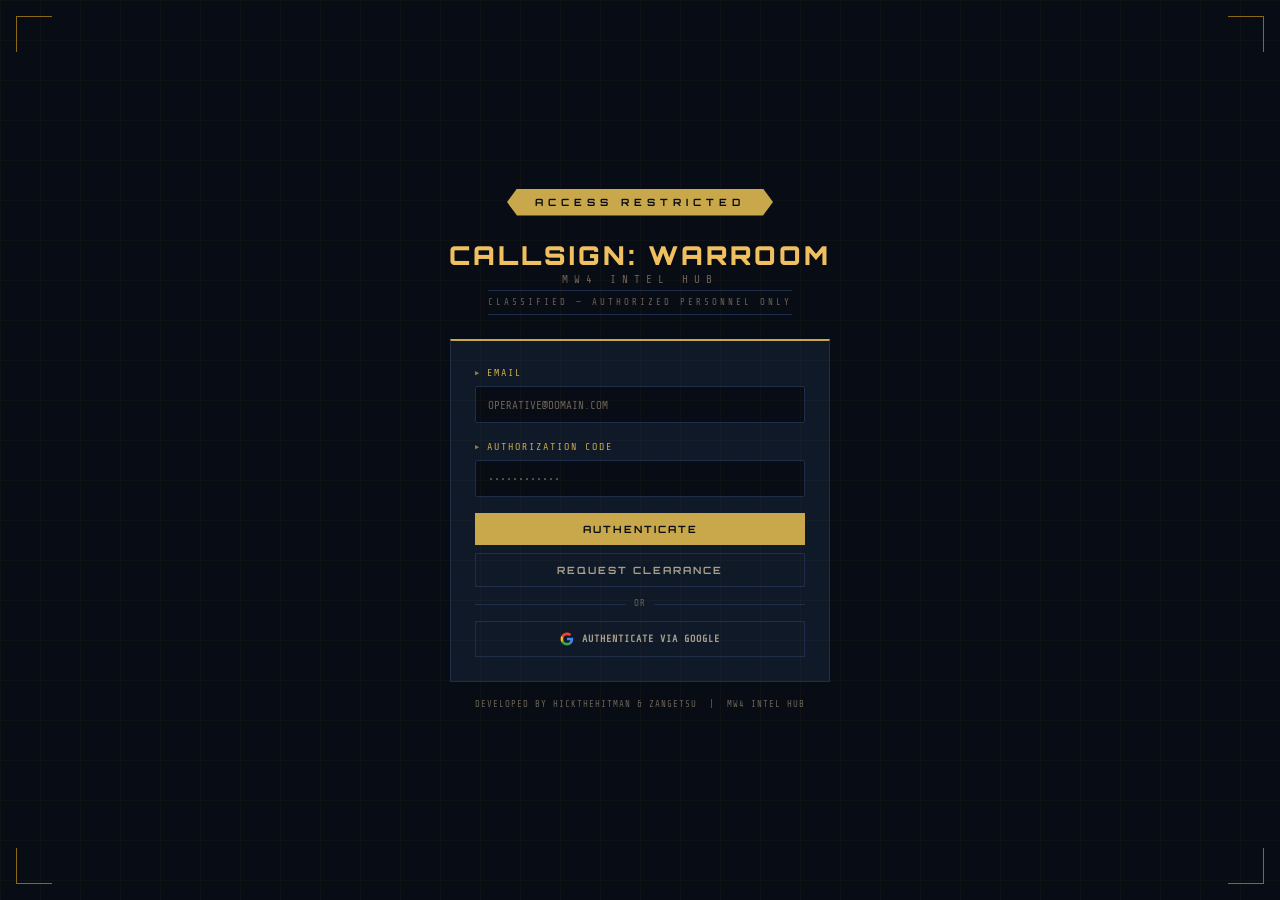
<file: index.html>
<!DOCTYPE html>
<html lang="en">
<head>
  <meta charset="UTF-8">
  <meta name="viewport" content="width=device-width, initial-scale=1.0">
  <title>WARROOM — MW4 Intel Hub</title>
  <meta name="description" content="WARROOM is the community intel hub for Modern Warfare 4. Confirmed intel, leak tracker, weapons database, field reports, and more.">
  <link rel="canonical" href="https://warroom-inky.vercel.app">

  <!-- Open Graph -->
  <meta property="og:type"        content="website">
  <meta property="og:url"         content="https://warroom-inky.vercel.app">
  <meta property="og:site_name"   content="WARROOM">
  <meta property="og:title"       content="WARROOM — MW4 Intel Hub">
  <meta property="og:description" content="The community intel hub for Modern Warfare 4. Confirmed intel, leak tracker, weapons database, field reports, and more.">

  <!-- Twitter Card -->
  <meta name="twitter:card"        content="summary">
  <meta name="twitter:title"       content="WARROOM — MW4 Intel Hub">
  <meta name="twitter:description" content="The community intel hub for Modern Warfare 4. Confirmed intel, leak tracker, weapons database, field reports, and more.">
  <link rel="stylesheet" href="css/base.css">
  <link rel="stylesheet" href="css/components.css">
  <link rel="stylesheet" href="css/layout.css">
</head>
<body>

<div class="login-screen">
  <div class="login-grid-bg"></div>
  <div class="login-scan"></div>
  <div class="login-corner tl"></div>
  <div class="login-corner tr"></div>
  <div class="login-corner bl"></div>
  <div class="login-corner br"></div>

  <div class="access-banner">ACCESS RESTRICTED</div>

  <div class="login-logo">
    CALLSIGN: WARROOM
    <span class="login-logo-sub">MW4 INTEL HUB</span>
  </div>

  <div class="classified-tag">CLASSIFIED — AUTHORIZED PERSONNEL ONLY</div>

  <!-- ── Sign In ── -->
  <div class="login-box" id="form-signin">
    <div class="error-msg" id="signin-error"></div>

    <div class="field-group">
      <label class="field-label" for="signin-email">EMAIL</label>
      <input class="mil-input" type="email" id="signin-email"
             placeholder="OPERATIVE@DOMAIN.COM" autocomplete="email">
    </div>
    <div class="field-group">
      <label class="field-label" for="signin-password">AUTHORIZATION CODE</label>
      <input class="mil-input" type="password" id="signin-password"
             placeholder="••••••••••••" autocomplete="current-password"
             onkeydown="if(event.key==='Enter') handleSignIn()">
    </div>

    <button class="btn btn-primary btn-full" id="btn-signin" onclick="handleSignIn()">
      AUTHENTICATE
    </button>
    <div style="margin-top: 8px;">
      <button class="btn btn-secondary btn-full" onclick="showForm('signup')">
        REQUEST CLEARANCE
      </button>
    </div>

    <div class="divider">OR</div>

    <button class="btn btn-secondary btn-full" onclick="handleGoogleAuth()"
            style="font-family:var(--font-mono);font-size:10px;letter-spacing:1px;gap:8px;">
      <svg width="14" height="14" viewBox="0 0 24 24" fill="none" aria-hidden="true">
        <path d="M22.56 12.25c0-.78-.07-1.53-.2-2.25H12v4.26h5.92c-.26 1.37-1.04 2.53-2.21 3.31v2.77h3.57c2.08-1.92 3.28-4.74 3.28-8.09z" fill="#4285F4"/>
        <path d="M12 23c2.97 0 5.46-.98 7.28-2.66l-3.57-2.77c-.98.66-2.23 1.06-3.71 1.06-2.86 0-5.29-1.93-6.16-4.53H2.18v2.84C3.99 20.53 7.7 23 12 23z" fill="#34A853"/>
        <path d="M5.84 14.09c-.22-.66-.35-1.36-.35-2.09s.13-1.43.35-2.09V7.07H2.18C1.43 8.55 1 10.22 1 12s.43 3.45 1.18 4.93l3.66-2.84z" fill="#FBBC05"/>
        <path d="M12 5.38c1.62 0 3.06.56 4.21 1.64l3.15-3.15C17.45 2.09 14.97 1 12 1 7.7 1 3.99 3.47 2.18 7.07l3.66 2.84c.87-2.6 3.3-4.53 6.16-4.53z" fill="#EA4335"/>
      </svg>
      AUTHENTICATE VIA GOOGLE
    </button>
  </div>

  <!-- ── Sign Up ── -->
  <div class="login-box hidden" id="form-signup">
    <div class="error-msg" id="signup-error"></div>

    <div class="field-group">
      <label class="field-label" for="signup-callsign">CHOOSE YOUR CALLSIGN</label>
      <input class="mil-input" type="text" id="signup-callsign"
             placeholder="E.G. GHOST_OPS" maxlength="24" autocomplete="off"
             oninput="this.value=this.value.toUpperCase().replace(/[^A-Z0-9_\-]/g,'')">
      <div style="font-family:var(--font-mono);font-size:9px;color:var(--bone-dim);margin-top:5px;">
        LETTERS, NUMBERS, _ AND - ONLY. 3–24 CHARACTERS.
      </div>
    </div>
    <div class="field-group">
      <label class="field-label" for="signup-email">EMAIL</label>
      <input class="mil-input" type="email" id="signup-email"
             placeholder="OPERATIVE@DOMAIN.COM" autocomplete="email">
    </div>
    <div class="field-group">
      <label class="field-label" for="signup-password">AUTHORIZATION CODE</label>
      <input class="mil-input" type="password" id="signup-password"
             placeholder="MIN 8 CHARACTERS" autocomplete="new-password">
      <div id="pw-strength" style="margin-top:5px;height:3px;background:var(--navy-border);"></div>
    </div>

    <button class="btn btn-primary btn-full" id="btn-signup" onclick="handleSignUp()">
      REQUEST CLEARANCE
    </button>
    <div style="margin-top:8px;">
      <button class="btn btn-secondary btn-full" onclick="showForm('signin')">
        ← BACK TO AUTHENTICATE
      </button>
    </div>
  </div>

  <!-- ── Email confirmation ── -->
  <div class="login-box hidden" id="form-confirm">
    <div style="text-align:center;padding:0.5rem 0;">
      <div style="font-family:var(--font-mil);font-size:11px;color:var(--olive-glow);
                  letter-spacing:3px;margin-bottom:0.75rem;">
        CLEARANCE REQUESTED
      </div>
      <div style="font-family:var(--font-mono);font-size:11px;color:var(--bone-muted);
                  line-height:1.7;letter-spacing:0.5px;">
        Check your email to confirm your account.<br>
        Once confirmed, return here to authenticate.
      </div>
      <button class="btn btn-secondary" style="margin-top:1rem;" onclick="showForm('signin')">
        BACK TO AUTHENTICATE
      </button>
    </div>
  </div>

  <div class="login-footer">
    DEVELOPED BY HICKTHEHITMAN &amp; ZANGETSU &nbsp;|&nbsp; MW4 INTEL HUB
  </div>
</div>

<div id="toast-container" aria-live="polite"></div>

<script src="js/config.js"></script>
<script src="js/xhr.js"></script>
<script src="js/auth.js"></script>
<script>
  // Redirect if already logged in
  window.addEventListener('DOMContentLoaded', function () {
    const session = getSession();
    if (session && session.access_token) {
      window.location.href = '/dashboard.html';
    }
  });

  // Password strength indicator
  document.addEventListener('DOMContentLoaded', function () {
    const pwInput = document.getElementById('signup-password');
    const bar     = document.getElementById('pw-strength');
    if (!pwInput || !bar) return;
    pwInput.addEventListener('input', function () {
      const len = pwInput.value.length;
      const colors = ['var(--red)', 'var(--red)', 'var(--gold)', 'var(--olive-glow)'];
      const widths = ['0%', '33%', '66%', '100%'];
      const level = len === 0 ? 0 : len < 8 ? 1 : len < 12 ? 2 : 3;
      bar.style.background = colors[level];
      bar.style.width = widths[level];
      bar.style.transition = 'width 0.3s, background 0.3s';
    });
  });
</script>
</body>
</html>
</file>
<file: css/base.css>
/* css/base.css — WARROOM design system */

@import url('https://fonts.googleapis.com/css2?family=Orbitron:wght@400;600;700;900&family=Share+Tech+Mono&family=Barlow+Condensed:wght@300;400;500;600;700&display=swap');

*, *::before, *::after { box-sizing: border-box; margin: 0; padding: 0; }

:root {
  /* ── Brand colors ── */
  --gold:           #C9A84C;
  --gold-bright:    #F0C060;
  --gold-dim:       #8B6914;
  --gold-bg:        rgba(201, 168, 76, 0.08);
  --gold-border:    rgba(201, 168, 76, 0.25);

  --olive:          #4A5E2F;
  --olive-bright:   #6B8A3E;
  --olive-glow:     #8FAF52;
  --olive-bg:       rgba(107, 138, 62, 0.12);

  --red:            #CC2222;
  --red-bright:     #FF3333;
  --red-bg:         rgba(204, 34, 34, 0.1);
  --red-border:     rgba(204, 34, 34, 0.4);

  /* ── Backgrounds ── */
  --navy:           #080C14;
  --navy-mid:       #0D1420;
  --navy-surface:   #101828;
  --navy-card:      #0F1928;
  --navy-border:    #1E2D4A;
  --navy-border-dim:rgba(30, 45, 74, 0.5);

  /* ── Text ── */
  --bone:           #E8E0D0;
  --bone-muted:     #A89E8A;
  --bone-dim:       #6B6257;

  /* ── Typography ── */
  --font-mil:   'Orbitron', monospace;
  --font-mono:  'Share Tech Mono', monospace;
  --font-body:  'Barlow Condensed', sans-serif;

  /* ── Layout ── */
  --topbar-height: 48px;
  --max-width:     1100px;
  --radius-sm:     2px;
  --radius-md:     4px;
}

html, body {
  background: var(--navy);
  color: var(--bone);
  font-family: var(--font-body);
  font-size: 16px;
  line-height: 1.5;
  min-height: 100vh;
  -webkit-font-smoothing: antialiased;
}

a { color: var(--gold); text-decoration: none; }
a:hover { color: var(--gold-bright); }

/* ── Scrollbar ── */
::-webkit-scrollbar { width: 6px; }
::-webkit-scrollbar-track { background: var(--navy-mid); }
::-webkit-scrollbar-thumb { background: var(--navy-border); border-radius: 3px; }
::-webkit-scrollbar-thumb:hover { background: var(--gold-dim); }

/* ── Utility ── */
.sr-only {
  position: absolute; width: 1px; height: 1px;
  padding: 0; margin: -1px; overflow: hidden;
  clip: rect(0,0,0,0); border: 0;
}
.hidden { display: none !important; }
.text-gold    { color: var(--gold); }
.text-olive   { color: var(--olive-glow); }
.text-red     { color: var(--red-bright); }
.text-muted   { color: var(--bone-muted); }
.text-dim     { color: var(--bone-dim); }
.text-mono    { font-family: var(--font-mono); }
.text-mil     { font-family: var(--font-mil); }

/* ── Scan line animation (login bg) ── */
@keyframes scan {
  0%   { top: -2px; }
  100% { top: 100%; }
}
@keyframes blink {
  0%, 100% { opacity: 1; }
  50%       { opacity: 0.25; }
}
@keyframes fadeIn {
  from { opacity: 0; transform: translateY(4px); }
  to   { opacity: 1; transform: translateY(0); }
}

.animate-in { animation: fadeIn 0.3s ease forwards; }
.blink       { animation: blink 1.2s step-end infinite; }
</file>
<file: css/components.css>
/* css/components.css — WARROOM UI components */

/* ══════════════════════════════════════════
   BUTTONS
══════════════════════════════════════════ */

.btn {
  display: inline-flex;
  align-items: center;
  justify-content: center;
  gap: 6px;
  font-family: var(--font-mil);
  font-size: 10px;
  font-weight: 700;
  letter-spacing: 2px;
  padding: 10px 20px;
  border: none;
  cursor: pointer;
  transition: background 0.15s, color 0.15s, border-color 0.15s;
  text-decoration: none;
  white-space: nowrap;
}
.btn:disabled {
  opacity: 0.4;
  cursor: not-allowed;
}

.btn-primary {
  background: var(--gold);
  color: var(--navy);
}
.btn-primary:hover { background: var(--gold-bright); }

.btn-secondary {
  background: transparent;
  color: var(--bone-muted);
  border: 1px solid var(--navy-border);
}
.btn-secondary:hover { border-color: var(--gold); color: var(--gold); }

.btn-danger {
  background: transparent;
  color: var(--red);
  border: 1px solid var(--red-border);
}
.btn-danger:hover { background: var(--red-bg); }

.btn-ghost {
  background: transparent;
  color: var(--bone-dim);
  border: none;
  font-family: var(--font-mono);
  font-size: 9px;
  letter-spacing: 1px;
  padding: 6px 10px;
}
.btn-ghost:hover { color: var(--gold); }

.btn-full { width: 100%; }

/* ══════════════════════════════════════════
   INPUTS
══════════════════════════════════════════ */

.field-group { margin-bottom: 1rem; }

.field-label {
  display: flex;
  align-items: center;
  gap: 6px;
  font-family: var(--font-mono);
  font-size: 10px;
  color: var(--gold);
  letter-spacing: 2px;
  margin-bottom: 6px;
}
.field-label::before {
  content: '▶';
  font-size: 7px;
  opacity: 0.7;
}

.mil-input {
  width: 100%;
  background: var(--navy);
  border: 1px solid var(--navy-border);
  color: var(--bone);
  font-family: var(--font-mono);
  font-size: 13px;
  padding: 10px 12px;
  outline: none;
  border-radius: var(--radius-sm);
  transition: border-color 0.2s;
}
.mil-input:focus { border-color: var(--gold); }
.mil-input::placeholder { color: var(--bone-dim); font-size: 11px; }
.mil-input.error { border-color: var(--red); }

textarea.mil-input {
  resize: vertical;
  min-height: 80px;
  line-height: 1.5;
}

/* ══════════════════════════════════════════
   CARDS
══════════════════════════════════════════ */

.card {
  background: var(--navy-card);
  border: 1px solid var(--navy-border);
  padding: 1rem 1.25rem;
}
.card-top { border-top: 2px solid var(--gold); }
.card-top-red { border-top: 2px solid var(--red); }
.card-top-olive { border-top: 2px solid var(--olive-bright); }

.card-header {
  display: flex;
  align-items: center;
  justify-content: space-between;
  margin-bottom: 0.75rem;
  padding-bottom: 8px;
  border-bottom: 1px solid var(--navy-border);
}

.card-title {
  display: flex;
  align-items: center;
  gap: 6px;
  font-family: var(--font-mono);
  font-size: 10px;
  color: var(--gold);
  letter-spacing: 2px;
}
.card-title::before { content: '//'; opacity: 0.4; }

/* ══════════════════════════════════════════
   BADGES
══════════════════════════════════════════ */

.badge {
  display: inline-block;
  font-family: var(--font-mono);
  font-size: 8px;
  font-weight: 600;
  letter-spacing: 1px;
  padding: 2px 7px;
  border: 1px solid;
  white-space: nowrap;
}

.badge-confirmed {
  color: var(--gold);
  border-color: var(--gold-dim);
  background: var(--gold-bg);
}
.badge-unconfirmed {
  color: var(--olive-glow);
  border-color: var(--olive);
  background: var(--olive-bg);
}
.badge-debunked {
  color: var(--bone-dim);
  border-color: rgba(107, 98, 87, 0.3);
  background: transparent;
  text-decoration: line-through;
}
.badge-urgent {
  color: var(--red-bright);
  border-color: var(--red-border);
  background: var(--red-bg);
}
.badge-command {
  color: var(--gold);
  border-color: var(--gold-dim);
  background: var(--gold-bg);
}
.badge-operative {
  color: var(--bone-dim);
  border-color: var(--navy-border);
  background: transparent;
}

/* ══════════════════════════════════════════
   STATUS DOTS
══════════════════════════════════════════ */

.dot {
  display: inline-block;
  width: 6px;
  height: 6px;
  border-radius: 50%;
  flex-shrink: 0;
}
.dot-gold  { background: var(--gold); }
.dot-olive { background: var(--olive-glow); }
.dot-red   { background: var(--red); animation: blink 1.2s step-end infinite; }
.dot-dim   { background: var(--bone-dim); }

/* ══════════════════════════════════════════
   DIVIDER
══════════════════════════════════════════ */

.divider {
  display: flex;
  align-items: center;
  gap: 8px;
  margin: 10px 0;
  color: var(--bone-dim);
  font-family: var(--font-mono);
  font-size: 9px;
  letter-spacing: 1px;
}
.divider::before, .divider::after {
  content: '';
  flex: 1;
  height: 1px;
  background: var(--navy-border);
}

/* ══════════════════════════════════════════
   SECTION LABEL (between sections in a card)
══════════════════════════════════════════ */

.section-label {
  display: flex;
  align-items: center;
  gap: 8px;
  font-family: var(--font-mono);
  font-size: 9px;
  color: var(--bone-dim);
  letter-spacing: 3px;
  padding: 6px 0 4px;
  border-bottom: 1px solid var(--navy-border);
  margin-bottom: 0.75rem;
}
.section-label::after {
  content: '';
  flex: 1;
  height: 1px;
  background: var(--navy-border);
}

/* ══════════════════════════════════════════
   ALERT BANNER
══════════════════════════════════════════ */

.alert-banner {
  display: flex;
  align-items: center;
  gap: 10px;
  background: var(--red-bg);
  border: 1px solid var(--red-border);
  border-left: 3px solid var(--red);
  padding: 8px 12px;
  margin-bottom: 1rem;
}
.alert-tag {
  font-family: var(--font-mil);
  font-size: 9px;
  font-weight: 700;
  color: var(--red-bright);
  letter-spacing: 2px;
  white-space: nowrap;
}
.alert-text {
  font-family: var(--font-mono);
  font-size: 11px;
  color: var(--bone);
}

/* ══════════════════════════════════════════
   TOAST NOTIFICATIONS
══════════════════════════════════════════ */

#toast-container {
  position: fixed;
  bottom: 20px;
  right: 20px;
  z-index: 9999;
  display: flex;
  flex-direction: column;
  gap: 8px;
}
.toast {
  background: var(--navy-card);
  border: 1px solid var(--navy-border);
  border-left: 3px solid var(--gold);
  padding: 10px 16px;
  font-family: var(--font-mono);
  font-size: 11px;
  color: var(--bone);
  min-width: 260px;
  animation: fadeIn 0.2s ease forwards;
}
.toast.toast-error { border-left-color: var(--red); }
.toast.toast-success { border-left-color: var(--olive-glow); }

/* ══════════════════════════════════════════
   VOTE BAR
══════════════════════════════════════════ */

.vote-bar-wrap { flex: 1; max-width: 140px; }
.vote-bar-labels {
  display: flex;
  justify-content: space-between;
  font-family: var(--font-mono);
  font-size: 9px;
  color: var(--bone-dim);
  margin-bottom: 3px;
}
.vote-bar {
  height: 4px;
  background: var(--navy-border);
  overflow: hidden;
}
.vote-bar-fill {
  height: 100%;
  background: var(--gold);
  transition: width 0.5s ease;
}

/* ══════════════════════════════════════════
   LOADING SPINNER
══════════════════════════════════════════ */

@keyframes spin { to { transform: rotate(360deg); } }

.spinner {
  display: inline-block;
  width: 14px;
  height: 14px;
  border: 2px solid var(--navy-border);
  border-top-color: var(--gold);
  border-radius: 50%;
  animation: spin 0.7s linear infinite;
}

/* ══════════════════════════════════════════
   MODAL
══════════════════════════════════════════ */

.modal-overlay {
  position: fixed;
  inset: 0;
  background: rgba(8, 12, 20, 0.85);
  z-index: 1000;
  display: flex;
  align-items: center;
  justify-content: center;
  padding: 1rem;
}
.modal {
  background: var(--navy-card);
  border: 1px solid var(--navy-border);
  border-top: 2px solid var(--gold);
  padding: 1.5rem;
  width: 100%;
  max-width: 480px;
  animation: fadeIn 0.2s ease forwards;
}
.modal-title {
  font-family: var(--font-mil);
  font-size: 12px;
  font-weight: 700;
  color: var(--gold);
  letter-spacing: 2px;
  margin-bottom: 1rem;
  padding-bottom: 8px;
  border-bottom: 1px solid var(--navy-border);
}
.modal-actions {
  display: flex;
  gap: 8px;
  justify-content: flex-end;
  margin-top: 1rem;
}

/* ══════════════════════════════════════════
   DOSSIER PAGE
══════════════════════════════════════════ */

.dossier-stat {
  flex: 1;
  min-width: 80px;
  background: var(--navy);
  border: 1px solid var(--navy-border);
  padding: 10px 12px;
  text-align: center;
}
.dossier-stat-num {
  font-family: var(--font-mil);
  font-size: 22px;
  font-weight: 900;
  color: var(--gold-bright);
  line-height: 1;
  margin-bottom: 4px;
}
.dossier-stat-label {
  font-family: var(--font-mono);
  font-size: 8px;
  color: var(--bone-dim);
  letter-spacing: 1px;
}

.dossier-clearance-item {
  display: flex;
  align-items: center;
  gap: 10px;
  padding: 7px 0;
  border-bottom: 1px solid var(--navy-border-dim);
  font-family: var(--font-mono);
  font-size: 10px;
  color: var(--bone-muted);
  letter-spacing: 1px;
}
.dossier-clearance-item:last-child { border-bottom: none; }

/* ══════════════════════════════════════════
   INTEL FEED
══════════════════════════════════════════ */

.intel-item {
  display: flex;
  align-items: flex-start;
  gap: 10px;
  padding: 10px 0;
  border-bottom: 1px solid var(--navy-border-dim);
}
.intel-item:last-child { border-bottom: none; padding-bottom: 0; }

.intel-text {
  font-family: var(--font-body);
  font-size: 13px;
  font-weight: 500;
  color: var(--bone);
  line-height: 1.4;
  margin-bottom: 2px;
}
.intel-body {
  font-family: var(--font-body);
  font-size: 12px;
  color: var(--bone-muted);
  line-height: 1.5;
  margin-bottom: 3px;
}
.intel-source {
  font-family: var(--font-mono);
  font-size: 9px;
  color: var(--bone-dim);
  letter-spacing: 0.5px;
  margin-top: 3px;
}

/* ══════════════════════════════════════════
   LEAK TRACKER
══════════════════════════════════════════ */

.filter-btn {
  background: transparent;
  border: 1px solid var(--navy-border);
  color: var(--bone-dim);
  font-family: var(--font-mono);
  font-size: 9px;
  letter-spacing: 1px;
  padding: 5px 12px;
  cursor: pointer;
  transition: all 0.15s;
}
.filter-btn:hover { border-color: var(--gold); color: var(--gold); }
.filter-btn.active {
  background: var(--gold-bg);
  border-color: var(--gold);
  color: var(--gold);
}

.vote-btn-sm {
  background: transparent;
  border: 1px solid var(--navy-border);
  color: var(--bone-dim);
  font-size: 11px;
  width: 28px;
  height: 24px;
  cursor: pointer;
  transition: all 0.15s;
  display: flex;
  align-items: center;
  justify-content: center;
  padding: 0;
}
.vote-btn-sm:hover { border-color: var(--gold); color: var(--gold); }

/* ══════════════════════════════════════════
   FRAGCAST
══════════════════════════════════════════ */

.fragcast-platform-btn {
  display: flex;
  align-items: center;
  gap: 8px;
  padding: 8px 12px;
  background: var(--navy);
  border: 1px solid var(--navy-border);
  color: var(--bone-muted);
  font-family: var(--font-mono);
  font-size: 10px;
  letter-spacing: 1px;
  text-decoration: none;
  transition: all 0.15s;
}
.fragcast-platform-btn:hover {
  border-color: var(--gold);
  color: var(--gold);
}
</file>
<file: css/layout.css>
/* css/layout.css — WARROOM app layout */

/* ══════════════════════════════════════════
   LOGIN SCREEN
══════════════════════════════════════════ */

.login-screen {
  position: relative;
  min-height: 100vh;
  display: flex;
  flex-direction: column;
  align-items: center;
  justify-content: center;
  padding: 2rem 1rem;
  overflow: hidden;
}

.login-grid-bg {
  position: absolute;
  inset: 0;
  background-image:
    linear-gradient(rgba(201,168,76,0.035) 1px, transparent 1px),
    linear-gradient(90deg, rgba(201,168,76,0.035) 1px, transparent 1px);
  background-size: 40px 40px;
  pointer-events: none;
}

.login-scan {
  position: absolute;
  top: -2px;
  left: 0;
  right: 0;
  height: 2px;
  background: linear-gradient(90deg, transparent, rgba(201,168,76,0.5), transparent);
  animation: scan 4s linear infinite;
  pointer-events: none;
}

.login-corner {
  position: absolute;
  width: 36px;
  height: 36px;
  border-color: var(--gold-dim);
  border-style: solid;
}
.login-corner.tl { top: 16px; left: 16px; border-width: 1px 0 0 1px; }
.login-corner.tr { top: 16px; right: 16px; border-width: 1px 1px 0 0; }
.login-corner.bl { bottom: 16px; left: 16px; border-width: 0 0 1px 1px; }
.login-corner.br { bottom: 16px; right: 16px; border-width: 0 1px 1px 0; }

.access-banner {
  background: var(--gold);
  color: var(--navy);
  font-family: var(--font-mil);
  font-size: 10px;
  font-weight: 700;
  letter-spacing: 5px;
  padding: 6px 28px;
  text-align: center;
  margin-bottom: 1.5rem;
  clip-path: polygon(10px 0, calc(100% - 10px) 0, 100% 50%, calc(100% - 10px) 100%, 10px 100%, 0 50%);
}

.login-logo {
  font-family: var(--font-mil);
  font-size: 26px;
  font-weight: 900;
  color: var(--gold-bright);
  letter-spacing: 3px;
  text-align: center;
  line-height: 1.2;
  margin-bottom: 4px;
}
.login-logo-sub {
  display: block;
  font-family: var(--font-mono);
  font-size: 11px;
  color: var(--bone-dim);
  letter-spacing: 6px;
  font-weight: 400;
  text-align: center;
  margin-top: 2px;
}

.classified-tag {
  font-family: var(--font-mono);
  font-size: 9px;
  color: var(--bone-dim);
  letter-spacing: 3px;
  text-align: center;
  padding: 5px 0;
  border-top: 1px solid var(--navy-border);
  border-bottom: 1px solid var(--navy-border);
  margin-bottom: 1.5rem;
}

.login-box {
  width: 100%;
  max-width: 380px;
  background: var(--navy-card);
  border: 1px solid var(--navy-border);
  border-top: 2px solid var(--gold);
  padding: 1.5rem;
}

.error-msg {
  font-family: var(--font-mono);
  font-size: 10px;
  color: var(--red-bright);
  letter-spacing: 1px;
  margin-bottom: 10px;
  padding: 6px 8px;
  background: var(--red-bg);
  border: 1px solid var(--red-border);
  display: none;
}
.error-msg.visible { display: block; }

.login-footer {
  margin-top: 1rem;
  font-family: var(--font-mono);
  font-size: 9px;
  color: var(--bone-dim);
  letter-spacing: 1px;
  text-align: center;
}

/* ══════════════════════════════════════════
   TOPBAR
══════════════════════════════════════════ */

.topbar {
  position: sticky;
  top: 0;
  z-index: 100;
  height: var(--topbar-height);
  background: var(--navy-mid);
  border-bottom: 1px solid var(--navy-border);
  display: flex;
  align-items: center;
  padding: 0 1rem;
  gap: 1rem;
}

.topbar-logo { flex-shrink: 0; }
.topbar-logo-name {
  font-family: var(--font-mil);
  font-size: 13px;
  font-weight: 900;
  color: var(--gold);
  letter-spacing: 2px;
  line-height: 1;
}
.topbar-logo-sub {
  font-family: var(--font-mono);
  font-size: 8px;
  color: var(--bone-dim);
  letter-spacing: 3px;
}

.topbar-nav {
  flex: 1;
  display: flex;
  gap: 2px;
  overflow-x: auto;
}

.nav-tab {
  background: transparent;
  border: none;
  border-bottom: 2px solid transparent;
  color: var(--bone-dim);
  font-family: var(--font-mono);
  font-size: 9px;
  letter-spacing: 1px;
  padding: 6px 10px;
  cursor: pointer;
  white-space: nowrap;
  transition: color 0.15s, border-color 0.15s;
}
.nav-tab:hover { color: var(--bone); }
.nav-tab.active { color: var(--gold); border-bottom-color: var(--gold); }

.topbar-right {
  flex-shrink: 0;
  display: flex;
  align-items: center;
  gap: 8px;
}

.callsign-badge {
  font-family: var(--font-mono);
  font-size: 9px;
  color: var(--gold);
  letter-spacing: 1px;
  padding: 3px 8px;
  border: 1px solid var(--gold-dim);
  background: var(--gold-bg);
}

/* ══════════════════════════════════════════
   MAIN CONTENT AREA
══════════════════════════════════════════ */

.app-main {
  padding: 1rem;
  max-width: var(--max-width);
  margin: 0 auto;
}

.page { display: none; }
.page.active { display: block; }

/* ══════════════════════════════════════════
   GRIDS
══════════════════════════════════════════ */

.grid-2 {
  display: grid;
  grid-template-columns: 1fr 1fr;
  gap: 1rem;
}
.grid-3 {
  display: grid;
  grid-template-columns: 1fr 1fr 1fr;
  gap: 1rem;
}
.grid-2-1 {
  display: grid;
  grid-template-columns: 2fr 1fr;
  gap: 1rem;
}

@media (max-width: 700px) {
  .grid-2, .grid-3, .grid-2-1 {
    grid-template-columns: 1fr;
  }
}

/* ══════════════════════════════════════════
   DEPLOYMENT BANNER (countdown)
══════════════════════════════════════════ */

.deployment-banner {
  background: var(--navy-card);
  border: 1px solid var(--navy-border);
  border-top: 2px solid var(--gold);
  padding: 1rem 1.25rem;
  margin-bottom: 1rem;
  display: flex;
  align-items: center;
  justify-content: space-between;
  gap: 1rem;
  flex-wrap: wrap;
}
.deploy-label {
  font-family: var(--font-mono);
  font-size: 9px;
  color: var(--bone-dim);
  letter-spacing: 2px;
  margin-bottom: 3px;
}
.deploy-title {
  font-family: var(--font-mil);
  font-size: 13px;
  font-weight: 700;
  color: var(--gold);
  letter-spacing: 2px;
}

.countdown { display: flex; gap: 6px; }
.cd-block {
  text-align: center;
  min-width: 50px;
  background: var(--navy);
  border: 1px solid var(--navy-border);
  padding: 5px 8px;
}
.cd-num {
  font-family: var(--font-mil);
  font-size: 20px;
  font-weight: 900;
  color: var(--gold-bright);
  line-height: 1;
  display: block;
}
.cd-label {
  font-family: var(--font-mono);
  font-size: 7px;
  color: var(--bone-dim);
  letter-spacing: 1px;
  margin-top: 2px;
  display: block;
}

/* ══════════════════════════════════════════
   PHASE STRIP
══════════════════════════════════════════ */

.phase-strip {
  display: flex;
  gap: 8px;
  align-items: center;
  margin-top: 1rem;
  flex-wrap: wrap;
}
.phase-badge {
  font-family: var(--font-mono);
  font-size: 8px;
  letter-spacing: 1px;
  padding: 2px 10px;
  border: 1px solid;
}
.phase-active {
  color: var(--olive-glow);
  border-color: var(--olive);
  background: var(--olive-bg);
}
.phase-locked {
  color: var(--bone-dim);
  border-color: var(--navy-border);
  background: transparent;
}

/* ══════════════════════════════════════════
   MOBILE — ≤ 640px
══════════════════════════════════════════ */

@media (max-width: 640px) {

  /* ─ Topbar: two-row layout ─────────────
     Row 1: logo (left) + actions (right)
     Row 2: nav tabs, full-width scrollable  */
  .topbar {
    height: auto;
    flex-wrap: wrap;
    padding: 6px 10px 0;
    gap: 0;
  }

  .topbar-logo {
    padding-bottom: 6px;
  }

  .topbar-right {
    margin-left: auto;
    gap: 4px;
    padding-bottom: 6px;
  }

  .callsign-badge {
    max-width: 90px;
    overflow: hidden;
    text-overflow: ellipsis;
    white-space: nowrap;
  }

  .topbar-nav {
    flex-basis: 100%;
    width: 100%;
    border-top: 1px solid var(--navy-border);
    padding: 2px 0;
    scrollbar-width: none;
  }
  .topbar-nav::-webkit-scrollbar { display: none; }

  /* Larger touch targets on nav tabs */
  .nav-tab {
    padding: 10px 10px;
  }

  /* ─ App main ─ */
  .app-main {
    padding: 0.75rem;
  }

  /* ─ Deployment banner ─ */
  .deployment-banner {
    padding: 0.75rem 1rem;
  }

  /* ─ Countdown blocks ─ */
  .cd-num   { font-size: 18px; }
  .cd-block { min-width: 44px; padding: 4px 6px; }

  /* ─ Phase badges ─ */
  .phase-badge {
    font-size: 7px;
    padding: 2px 7px;
  }

  /* ─ Toasts: span full width, no overflow ─ */
  #toast-container {
    left: 10px;
    right: 10px;
    bottom: 16px;
  }
  .toast {
    min-width: 0;
  }

  /* ─ Modal actions: wrap on small screens ─ */
  .modal-actions {
    flex-wrap: wrap;
  }
  .modal-actions .btn {
    flex: 1;
  }
}
</file>
